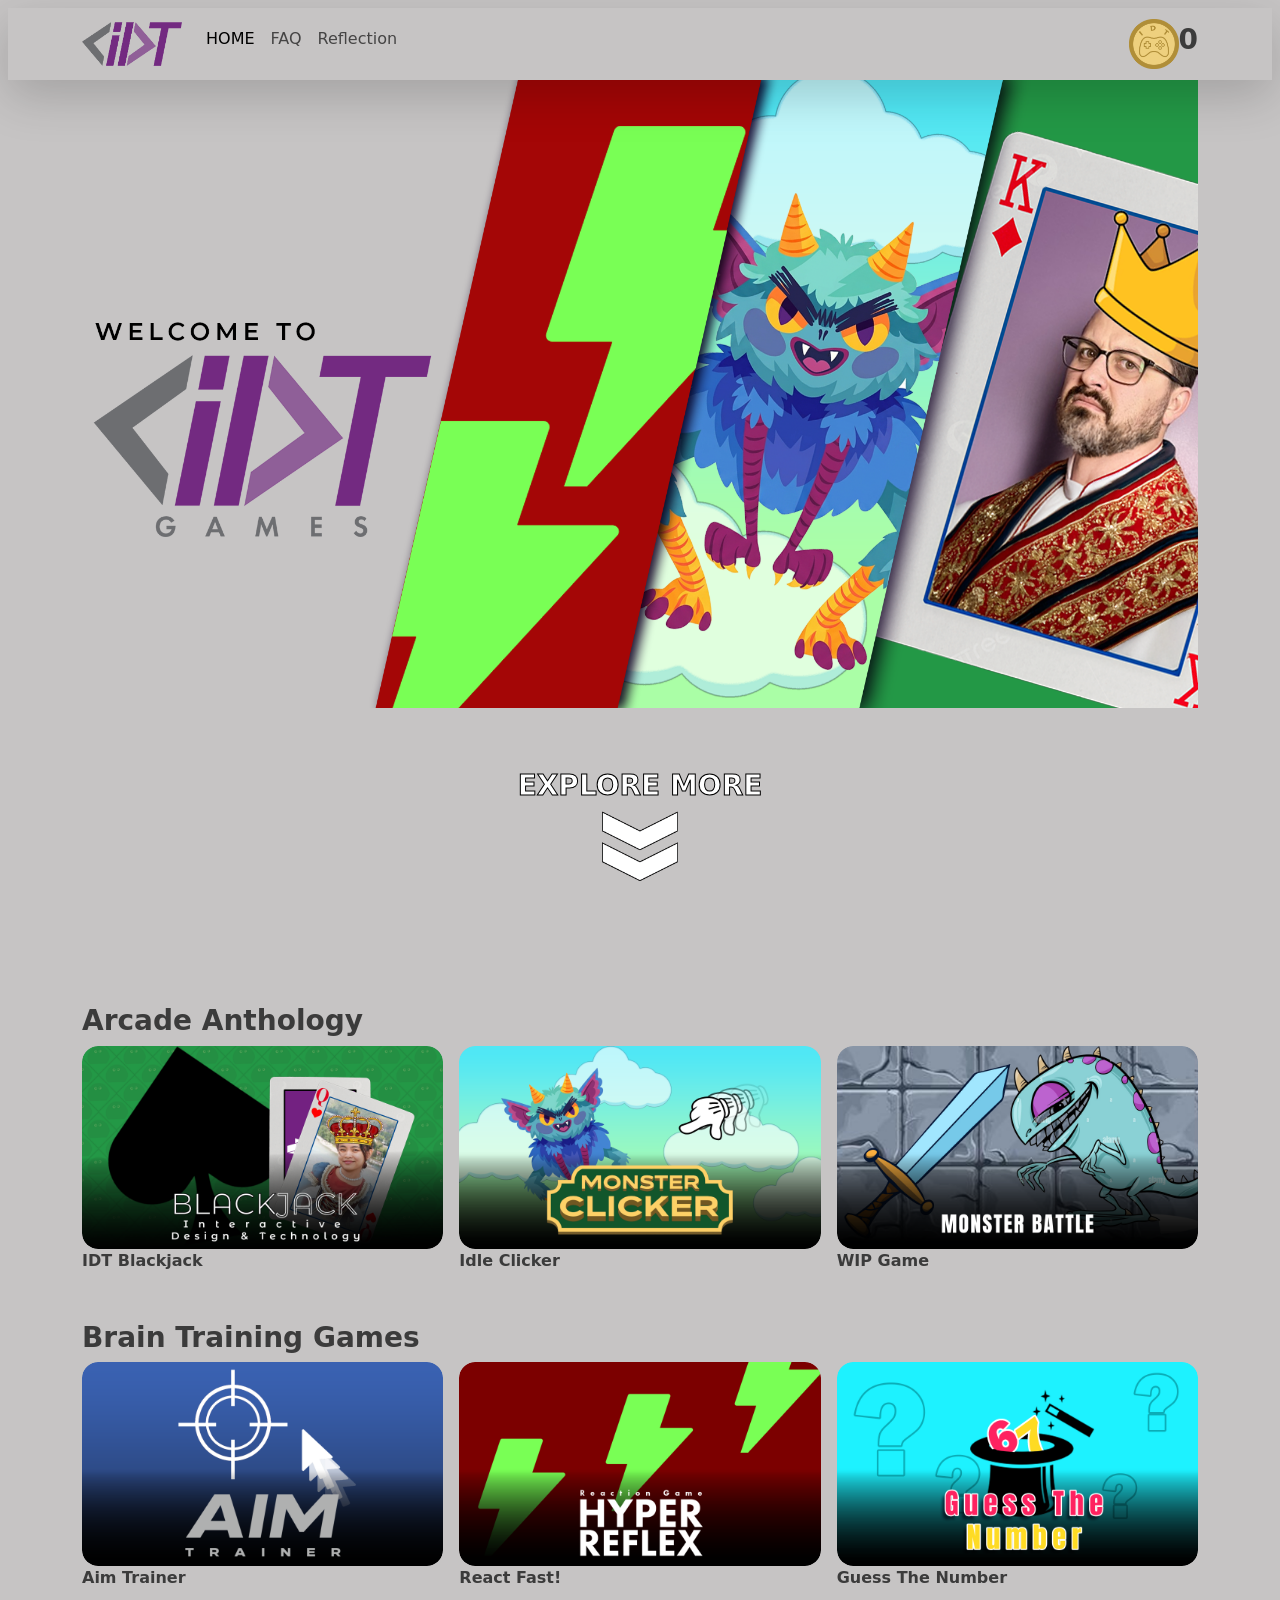
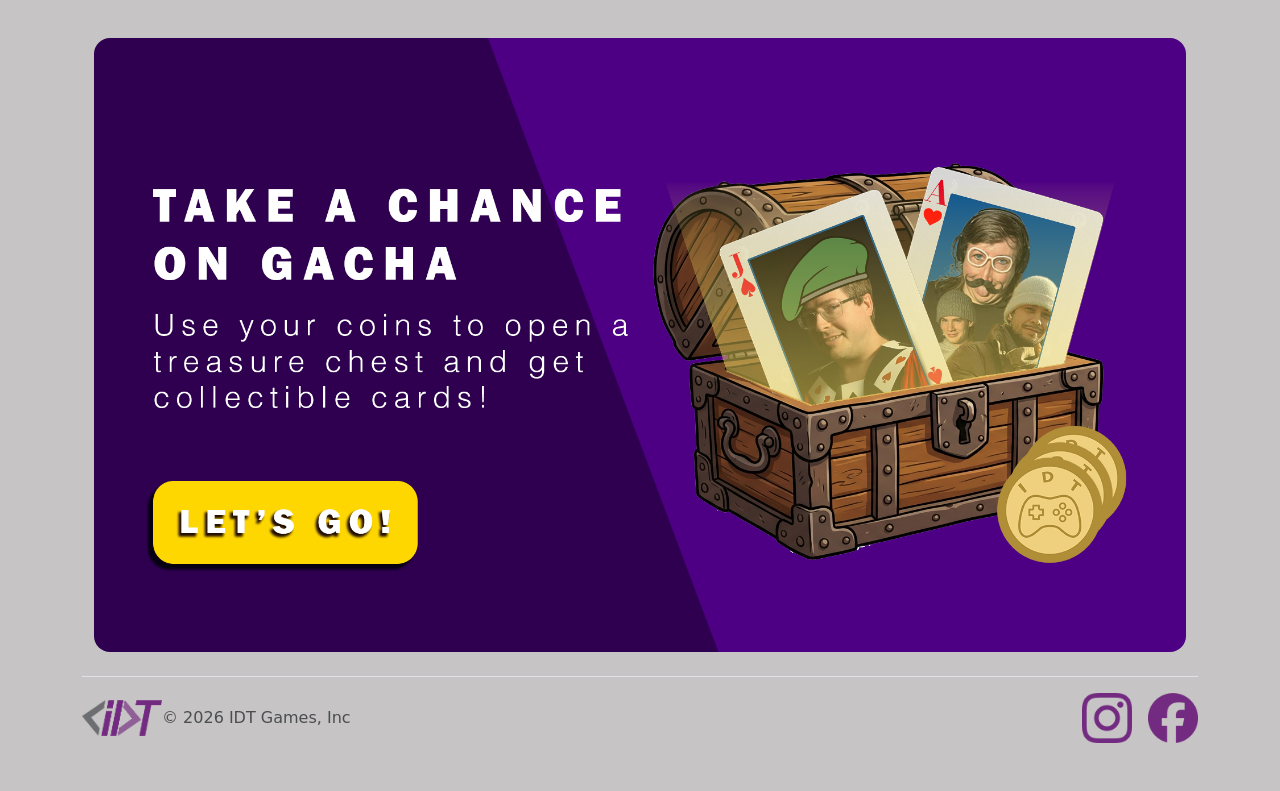
<file: index.html>
<!DOCTYPE html>
<html lang="en">
<head>
    <meta charset="UTF-8">
    <meta name="viewport" content="width=device-width, initial-scale=1.0">
    <title>HOME PAGE</title>
    <!-- Bootstrap 5.3.8 CSS -->
    <link href="https://cdn.jsdelivr.net/npm/bootstrap@5.3.8/dist/css/bootstrap.min.css" rel="stylesheet" integrity="sha384-sRIl4kxILFvY47J16cr9ZwB07vP4J8+LH7qKQnuqkuIAvNWLzeN8tE5YBujZqJLB" crossorigin="anonymous">
    <!-- Animate css -->
    <link rel="stylesheet" href="https://cdnjs.cloudflare.com/ajax/libs/animate.css/4.1.1/animate.min.css"/>
    <link rel="icon" type="image/x-icon" href="assets/logo/Secondary-White-Big.png">
    <link rel="stylesheet" href="styles.css">
</head>
<body class="p-2" data-bs-spy="scroll" data-bs-target="#navbarNav" data-bs-offset="50" style="background-color: #c6c4c4">

    <nav class="navbar navbar-expand-lg shadow-lg z-3 sticky-top" style="background-color: #c6c4c4; height: 72px">
        <div class="container">
            <a class="navbar-brand" href="#">
                <img src="assets/logo/Main_no-sub.png" style="width: 100px; height: auto">
            </a>
            <button class="navbar-toggler" type="button" data-bs-toggle="collapse" data-bs-target="#navbarNav" aria-controls="navbarNav" aria-expanded="false" aria-label="Toggle navigation">
                <span class="navbar-toggler-icon"></span>
            </button>
            <div class="collapse navbar-collapse" id="navbarNav">
                <ul class="navbar-nav w-100">
                    <li class="nav-item">
                        <a class="nav-link active" aria-current="page" href="#">
                            HOME
                        </a>
                    </li>
                    <li class="nav-item">
                        <a class="nav-link" href="pages/faq/index.html">FAQ</a>
                    </li>
                    <li class="nav-item">
                        <a class="nav-link" href="pages/reflection/reflection.html">Reflection</a>
                    </li>
                    <li class="nav-item ms-auto flex-row d-flex align-items-center">
                        <img src="assets/elements/coin.png" style="width: 50px;">
                        <h1 id="gold-count" style="color: #3b3b3b" class="fw-bold fs-3">999</h1>
                    </li>
                </ul>
            </div>
        </div>
    </nav>
    
    <!-- HERO SECTION -->
    <div class="position-relative w-100" style="height: calc(100vh - 72px);">
        <div class="container h-100 position-relative">
            <picture>
                <source srcset="assets/hero_page.png" media="(min-width: 768px)">
                <img src="assets/hero_page_mobile.png" style="height: auto; object-position: top;" class="d-block w-100 object-fit-fill">
            </picture>

            <button id="scroll-btn"
                style="top: 90%; width: 100px; height: auto"
                class="btn bg-transparent border-0 shadow-none position-absolute start-50 translate-middle d-flex justify-content-center align-items-center flex-column">
                    <h1 class="animate__animated animate__bounce animate__slow animate__infinite fs-3 fw-bold text-white" style="width: 500px; -webkit-text-stroke: 1px black; color: transparent;">
                        EXPLORE MORE
                    </h1>
                    <img src="assets/elements/drop_arrow_white_outline.png" style="width: 100%; height: auto" class="animate__animated animate__bounce animate__infinite animate__slow">
            </button>
        </div>
    </div>

    <!-- ITEM TILE SECTION -->
    <div class="py-5">

        <!-- Arcade Anthology Games -->
        <div id="arcade-anthology" class="container mt-5">
            <h1 class="fs-3 fw-bold" style="color: #3b3b3b">Arcade Anthology</h1>
        </div>

        <div class="container text-center">
            <div class="row gx-3 gy-4" style="color: #3b3b3b">
                <div class="col-6 col-md-4">
                    <div style="background-color: #92929200;">
                        <div class="zoom-container w-100 h-auto">
                            <a href="pages/blackjack/index.html" class="w-100 h-100">
                                <img src="assets/card thumbnails/blackjack_card.png" class="rounded-4 w-100 h-auto object-fit-contain">
                            </a>
                        </div>
                        <div class="fw-bold d-flex align-items-start">
                            IDT Blackjack
                        </div>
                    </div>
                </div>
                <div class="col-6 col-md-4">
                    <div style="background-color: #92929200;">
                        <div class="zoom-container w-100 h-auto">
                            <a href="pages/Clicker/index.html" class="w-100 h-100">
                                <img src="assets/card thumbnails/idle_clicker_card.png" class="rounded-4 w-100 h-auto object-fit-contain">
                            </a>
                        </div>
                        <div class="fw-bold d-flex align-items-start">
                            Idle Clicker
                        </div>
                    </div>
                </div>
                <div class="col">
                    <div style="background-color: #92929200;">
                        <div class="zoom-container w-100 h-auto">
                            <a onclick="alert('Work in progress')">
                                <img src="assets/card thumbnails/monster_card.png" class="rounded-4 w-100 h-auto object-fit-contain">
                            </a>
                        </div>
                        <div class="fw-bold d-flex align-items-start">
                            WIP Game
                        </div>
                    </div>
                </div>
            </div>
        </div>

        <!-- Reaction Games -->
        <div class="container mt-5">
            <h1 class="fs-3 fw-bold" style="color: #3b3b3b">Brain Training Games</h1>
        </div>

        <div class="container text-center">
            <div class="row gx-3 gy-4" style="color: #3b3b3b">
                <div class="col-6 col-md-4">
                    <div style="background-color: #92929200;">
                        <div class="zoom-container w-100 h-auto">
                            <a href="pages/aim/index.html" class="w-100 h-100">
                                <img src="assets/card thumbnails/aim_card.png" class="rounded-4 w-100 h-auto object-fit-contain">
                            </a>
                        </div>
                        <div class="fw-bold d-flex align-items-start">
                            Aim Trainer
                        </div>
                    </div>
                </div>
                <div class="col-6 col-md-4">
                    <div style="background-color: #92929200;">
                        <div class="zoom-container w-100 h-auto">
                            <a href="pages/reaction/index.html" class="w-100 h-100">
                                <img src="assets/card thumbnails/react_card.png" class="rounded-4 w-100 h-auto object-fit-contain">
                            </a>
                        </div>
                        <div class="fw-bold d-flex align-items-start">
                            React Fast!
                        </div>
                    </div>
                </div>
                <div class="col">
                    <div style="background-color: #92929200;">
                        <div class="zoom-container w-100 h-auto">
                            <a href="pages/guessing-game/guess.html">
                                <img src="assets/card thumbnails/guess_card.png" class="rounded-4 w-100 h-auto object-fit-contain">
                            </a>
                        </div>
                        <div class="fw-bold d-flex align-items-start">
                            Guess The Number
                        </div>
                    </div>
                </div>
            </div>
        </div>
    </div>

    <!-- GACHA SECTION -->
    <div class="container position-relative w-100">
        <div class="container h-100 position-relative">
            <a href="pages/gacha/gacha.html">
                <picture>
                    <source srcset="assets/gacha_page.png" media="(min-width: 768px)">
                    <img src="assets/gacha_page_mobile.png" class="rounded-4 d-block w-100 h-100 object-fit-contain">
                </picture>
            </a>
            <!-- <img src="assets/gacha_page.png" class="rounded-4 d-block w-100 h-100 object-fit-contain"> -->
        </div>
    </div>

    <!-- FOOTER -->
    <div class="container">
        <footer class="d-flex flex-wrap justify-content-between align-items-center py-3 my-4 border-top">
            <div class="col-md-4 d-flex align-items-center">
                <a href="#" class="mb-3 mb-md-0 text-body-secondary text-decoration-none 1h-1" aria-label="Bootstrap">
                    <img src="assets/logo/Main_no-sub.png" style="width: 80px; height: auto">
                </a>
                <span class="mb-3 mb-md-0 text-body-secondary">© 2026 IDT Games, Inc</span>
            </div>
            <ul class="nav col-md-4 justify-content-end list-unstyled d-flex">
                <li class="ms-3">
                    <a class="text-body-secondary" href="https://www.instagram.com/saskracing/" aria-label="Instagram">
                        <img src="assets/elements/instagram.png" style="width: 50px; height: auto">
                    </a>
                </li>
                <li class="ms-3">
                    <a class="text-body-secondary" href="https://www.facebook.com/profile.php?id=61572031372770" aria-label="Facebook">
                        <img src="assets/elements/facebook.png" style="width: 50px; height: auto">
                    </a>
                </li>
            </ul>
        </footer>
    </div>

    <!-- Bootstrap JS -->
    <script src="https://cdn.jsdelivr.net/npm/bootstrap@5.3.8/dist/js/bootstrap.bundle.min.js" integrity="sha384-FKyoEForCGlyvwx9Hj09JcYn3nv7wiPVlz7YYwJrWVcXK/BmnVDxM+D2scQbITxI" crossorigin="anonymous"></script>
    
    <script type="module" src="script.js"></script>
</body>
</html>
</file>
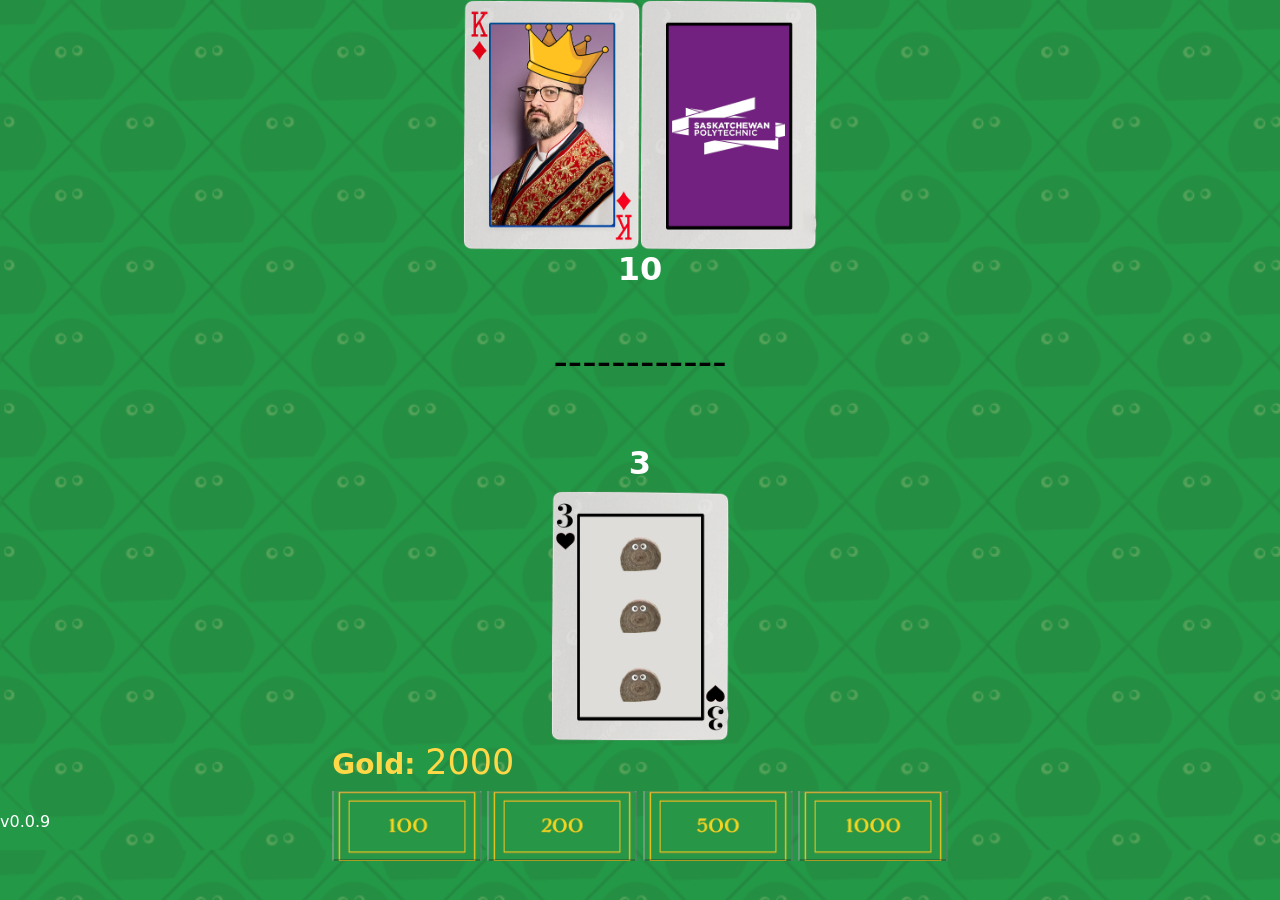
<file: pages/blackjack/index.html>
<!DOCTYPE html>
<html lang="en">
<head>
    <meta charset="UTF-8">
    <meta name="viewport" content="width=device-width, initial-scale=1.0">
    <title>Blackjack</title>
    <!-- Bootstrap 5.3.8 CSS -->
    <link href="https://cdn.jsdelivr.net/npm/bootstrap@5.3.8/dist/css/bootstrap.min.css" rel="stylesheet" integrity="sha384-sRIl4kxILFvY47J16cr9ZwB07vP4J8+LH7qKQnuqkuIAvNWLzeN8tE5YBujZqJLB" crossorigin="anonymous">
    <link rel="stylesheet" href="styles.css" type="text/css">
</head>
<body>
    <div class="center-container">
        
        <div class="top-right">
            <div id="dealer-card-container" class="bottom-container"></div>
            <h2 id="dealer-card-count" class="text-white fw-bold">0</h2>

            <h1 id="game-state">------------</h1>
            <button id="start-button" class="btn btn-warning fw-bold text-white">
                NEW GAME
            </button>

            <h2 id="player-card-count" class="text-white fw-bold">0</h2>
            <div id="player-card-container" class="bottom-container"></div>
        </div>
        <div class="bottom-left"></div>
        <div class="bottom-right">
            <div id="bet-group">
                <h3 style="color: #ffd848" class="fw-bold">Gold: <span id="gold-text" class="fw-normal">500</span></h3>
                <button id="bet1" class="bet-btn"></button>
                <button id="bet2" class="bet-btn"></button>
                <button id="bet3" class="bet-btn"></button>
                <button id="bet4" class="bet-btn"></button>
            </div>
            <div id="action-group" class="d-none">
                <button id="hit-btn" class="main-btn"></button>
                <button id="stand-btn" class="main-btn"></button>
            </div>
        </div>
    </div>
    <p>v0.0.9</p>

    <img src="assets/cards/back_card.png" id="customCursor">

    <!-- Bootstrap JS -->
    <script src="https://cdn.jsdelivr.net/npm/bootstrap@5.3.8/dist/js/bootstrap.bundle.min.js" integrity="sha384-FKyoEForCGlyvwx9Hj09JcYn3nv7wiPVlz7YYwJrWVcXK/BmnVDxM+D2scQbITxI" crossorigin="anonymous"></script>
    <script type="module" src="script.js"></script>
</body>
</html>
</file>
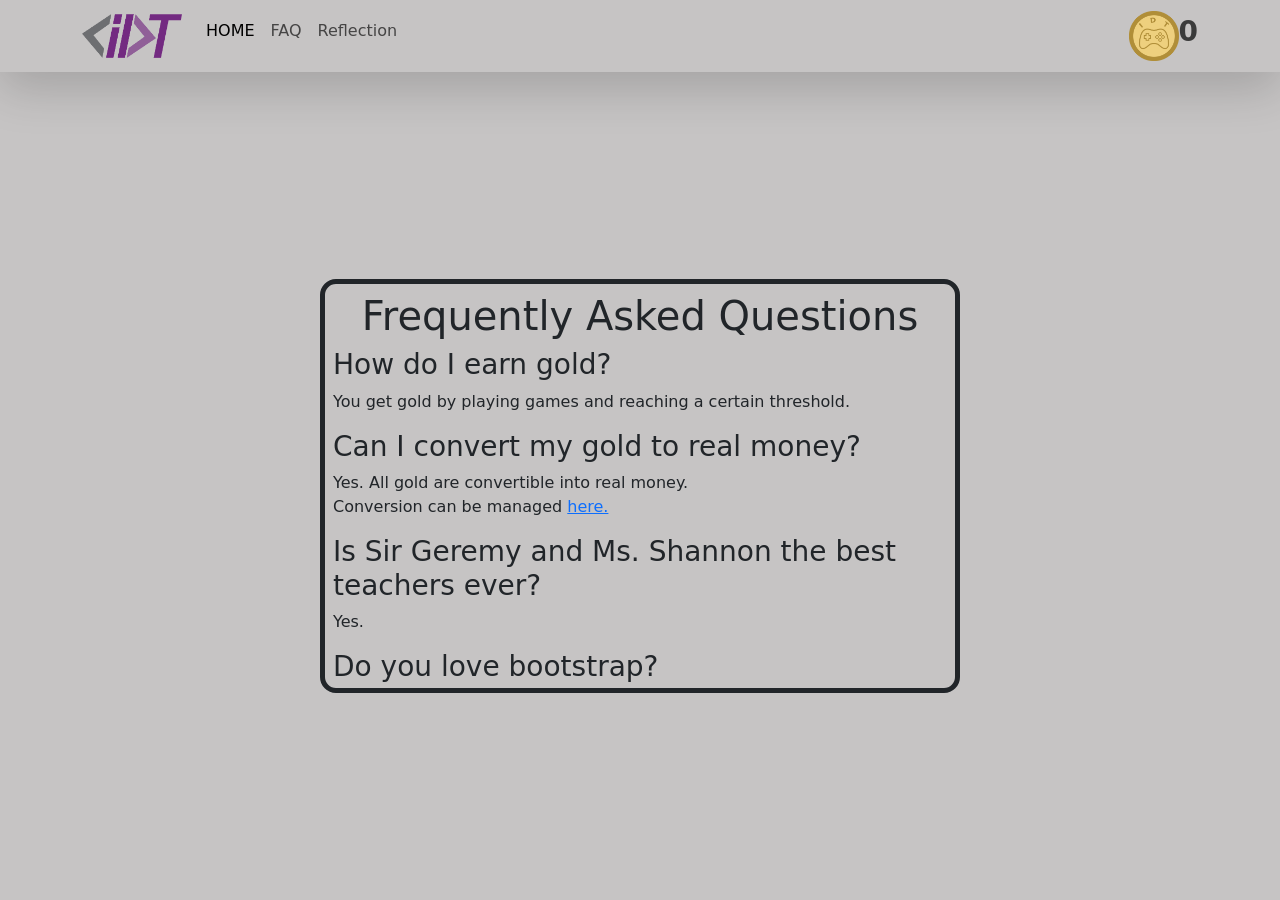
<file: pages/faq/index.html>
<!DOCTYPE html>
<html lang="en">
<head>
    <meta charset="UTF-8">
    <meta name="viewport" content="width=device-width, initial-scale=1.0">
    <title>FAQ</title>
    <!-- Bootstrap 5.3.8 CSS -->
    <link href="https://cdn.jsdelivr.net/npm/bootstrap@5.3.8/dist/css/bootstrap.min.css" rel="stylesheet" integrity="sha384-sRIl4kxILFvY47J16cr9ZwB07vP4J8+LH7qKQnuqkuIAvNWLzeN8tE5YBujZqJLB" crossorigin="anonymous">
</head>
<body style="background-color: #c6c4c4;">
    <div id="nav-placement"></div>

    <script type="module">
        import * as Main from '../../main.js';

        fetch('../../navbar.html')
        .then(res => res.text())
        .then(data => 
        {
            document.getElementById("nav-placement").innerHTML = data;   

            const goldElem = document.getElementById("gold-count");
            if(goldElem) // Check if gold element exists
            {
                goldElem.textContent = Main.getGold();
            }
        });
        
    </script>

    <div style="width: 100vw; height: calc(100vh - 72px)" class="d-flex justify-content-center align-items-center">
        <div class="overflow-auto border border-5 border-dark rounded-4 w-50 h-50 p-2">
            <div class="w-100 d-flex flex-column align-items-center">
                <h1>Frequently Asked Questions</h1>
            </div>
            <section>
                <h3>How do I earn gold?</h3>
                <p>You get gold by playing games and reaching a certain threshold.</p>
            </section>
            <section>
                <h3>Can I convert my gold to real money?</h3>
                <p>
                    Yes. All gold are convertible into real money.
                    <br>Conversion can be managed <a href="https://tinyurl.com/6wy2yr7n">here.</a> 
                </p>
            </section>
            <section>
                <h3>Is Sir Geremy and Ms. Shannon the best teachers ever?</h3>
                <p>
                    Yes.
                </p>
            </section>
            <section>
                <h3>Do you love bootstrap?</h3>
                <p>
                    Unironically, I love bootstrap now. I don't care if I need to use "style" for custom values. Tailwind is still better though.
                </p>
            </section>
        </div>
    </div>
</body>
</html>
</file>
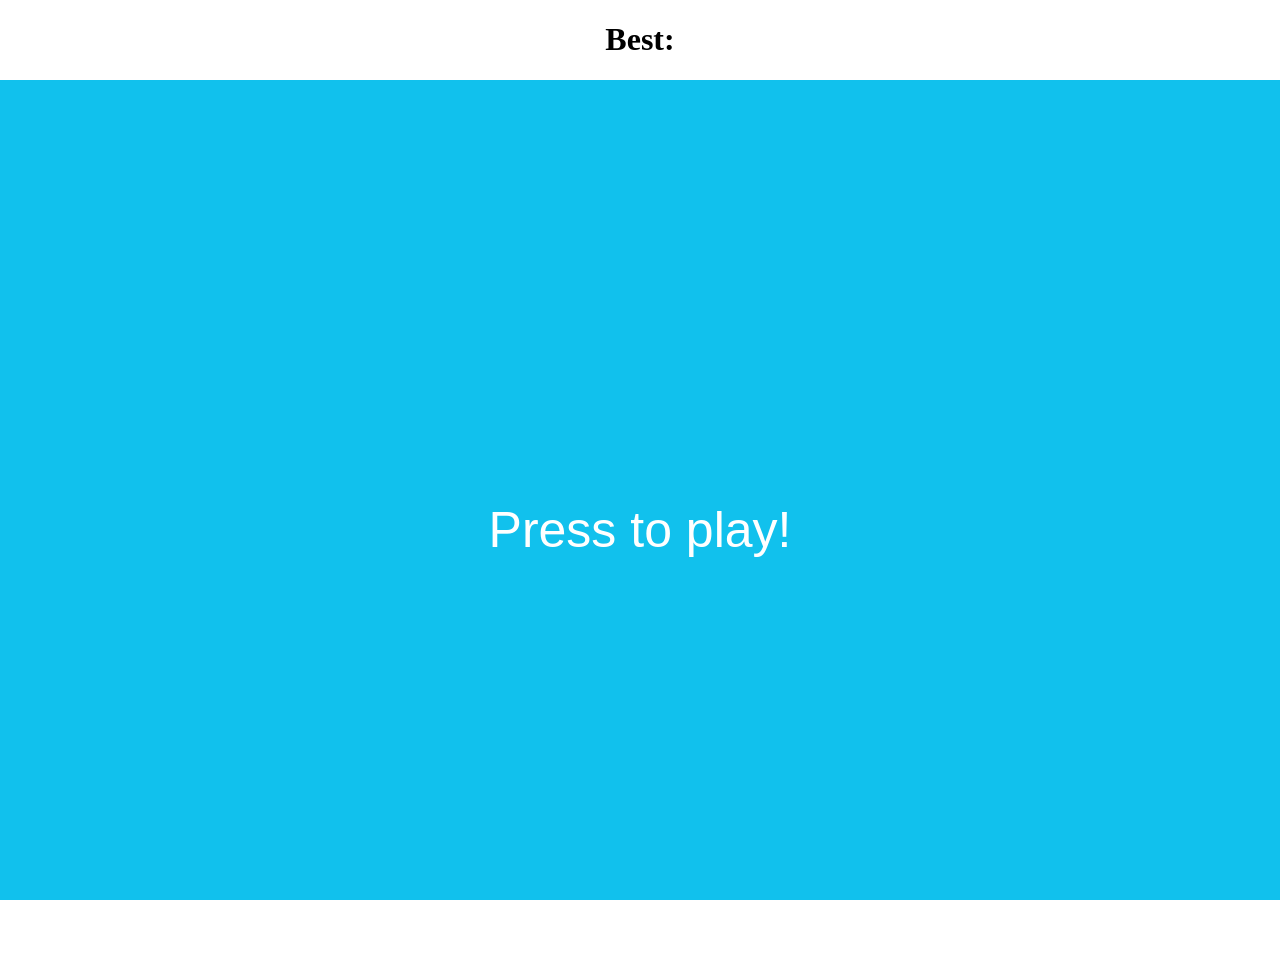
<file: pages/reaction/index.html>
<!DOCTYPE html>
<html lang="en">
<head>
    <meta charset="UTF-8">
    <meta name="viewport" content="width=device-width, initial-scale=1.0">
    <title>React Fast!</title>
    <link rel="stylesheet" href="styles.css">
</head>
<body>
    <h1 id="ranking">Best: </h1>
    <div class="fullscreen-container">
        <button id="fullscreen-button">
            Press to play!
        </button>
    </div>
    <script type="module" src="scripts.js"></script>
</body>
</html>
</file>
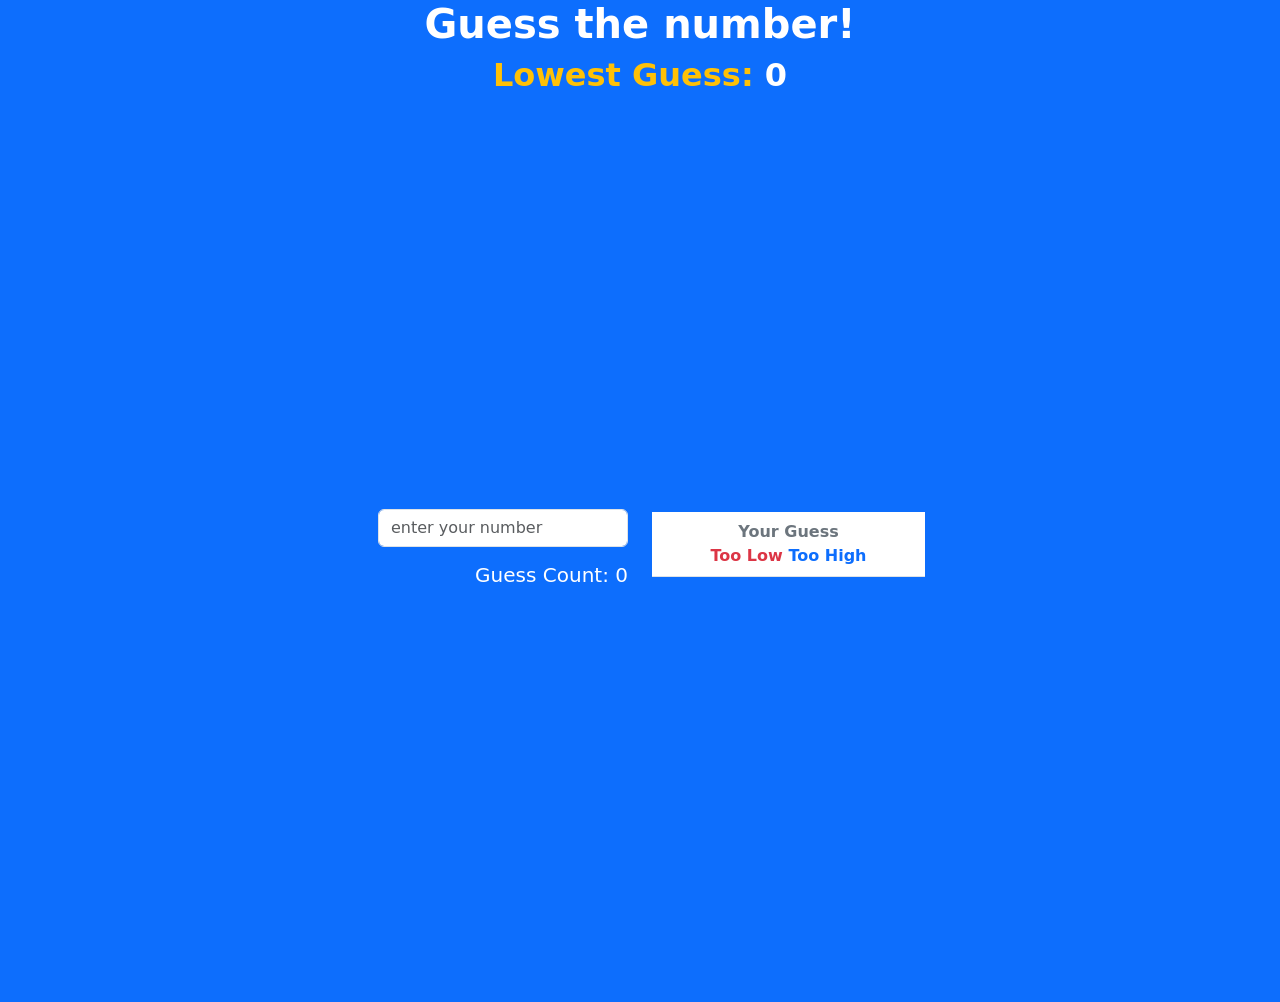
<file: pages/guess.html>
<!DOCTYPE html>
<html lang="en">
<head>
    <meta charset="UTF-8">
    <meta name="viewport" content="width=device-width, initial-scale=1.0">
    <title>Guess!</title>
    <!-- Bootstrap 5.3.8 CSS -->
    <link href="https://cdn.jsdelivr.net/npm/bootstrap@5.3.8/dist/css/bootstrap.min.css" rel="stylesheet" integrity="sha384-sRIl4kxILFvY47J16cr9ZwB07vP4J8+LH7qKQnuqkuIAvNWLzeN8tE5YBujZqJLB" crossorigin="anonymous">
</head>
<body class="bg-primary">

    <div class="w-100 d-flex align-items-center text-white flex-column">
        <h1 class="fw-bold fs-1">Guess the number!</h1>
        <h2 class="fw-bold fs-2"><span class="text-warning">Lowest Guess: </span><span id="highscore">0</span></h2>
    </div>
    <!-- Fullscreen size container -->
    <div style="height: 100vh" class="d-flex w-100 flex-column align-items-center justify-content-center">
        <div class="container">
            <div style="height: 100vh;" class="row">
                <!-- COLUMN 1 -->
                <div class="position-relative col h-100">
                    <div class="h-100 d-flex flex-column align-items-end justify-content-center gap-3">
                        <div style="width: 250px" class="input-group">   
                            <input id="guess-input" type="text" class="form-control" placeholder="enter your number" aria-label="Username" aria-describedby="basic-addon1">
                        </div>
                        <h2 id="guess-count" class="d-flex text-white fs-5">Guess Count: 0</h2>
                        <button id="restart-btn" class="btn btn-warning d-none">RESTART</button>
                    </div>
                </div>
                <!-- COLUMN 2 -->
                <div class="position-relative col h-100">
                    <div style="width: 100%;" class="h-100 d-flex flex-column justify-content-center align-items-start">
                        <table class="table w-50 text-center">
                            <thead>
                                <tr>
                                    <th scope="col"><span class="text-secondary">Your Guess</span><br><span class="text-danger">Too Low</span> <span class="text-primary">Too High</span></th>
                                </tr>
                            </thead>
                            <tbody id="guess-row">
                            </tbody>
                        </table>
                    </div>
                </div>
            </div>
        </div>
        <!-- <h1 class="text-white fw-bold">Guess the number!</h1>
        <div style="width: 250px" class="input-group">   
            <input id="guess-input" type="text" class="form-control" placeholder="enter your number" aria-label="Username" aria-describedby="basic-addon1">
        </div>
        <h2 id="guess-count" class="text-white">Guess: 0</h2>
        <h2 id="guess-alert" class="text-white"></h2>
        <button id="restart-btn" class="btn btn-warning d-none">RESTART</button> -->
    </div>

    <!-- Bootstrap JS -->
    <script src="https://cdn.jsdelivr.net/npm/bootstrap@5.3.8/dist/js/bootstrap.bundle.min.js" integrity="sha384-FKyoEForCGlyvwx9Hj09JcYn3nv7wiPVlz7YYwJrWVcXK/BmnVDxM+D2scQbITxI" crossorigin="anonymous"></script>
    <script src="../script.js"></script>
</body>
</html>
</file>
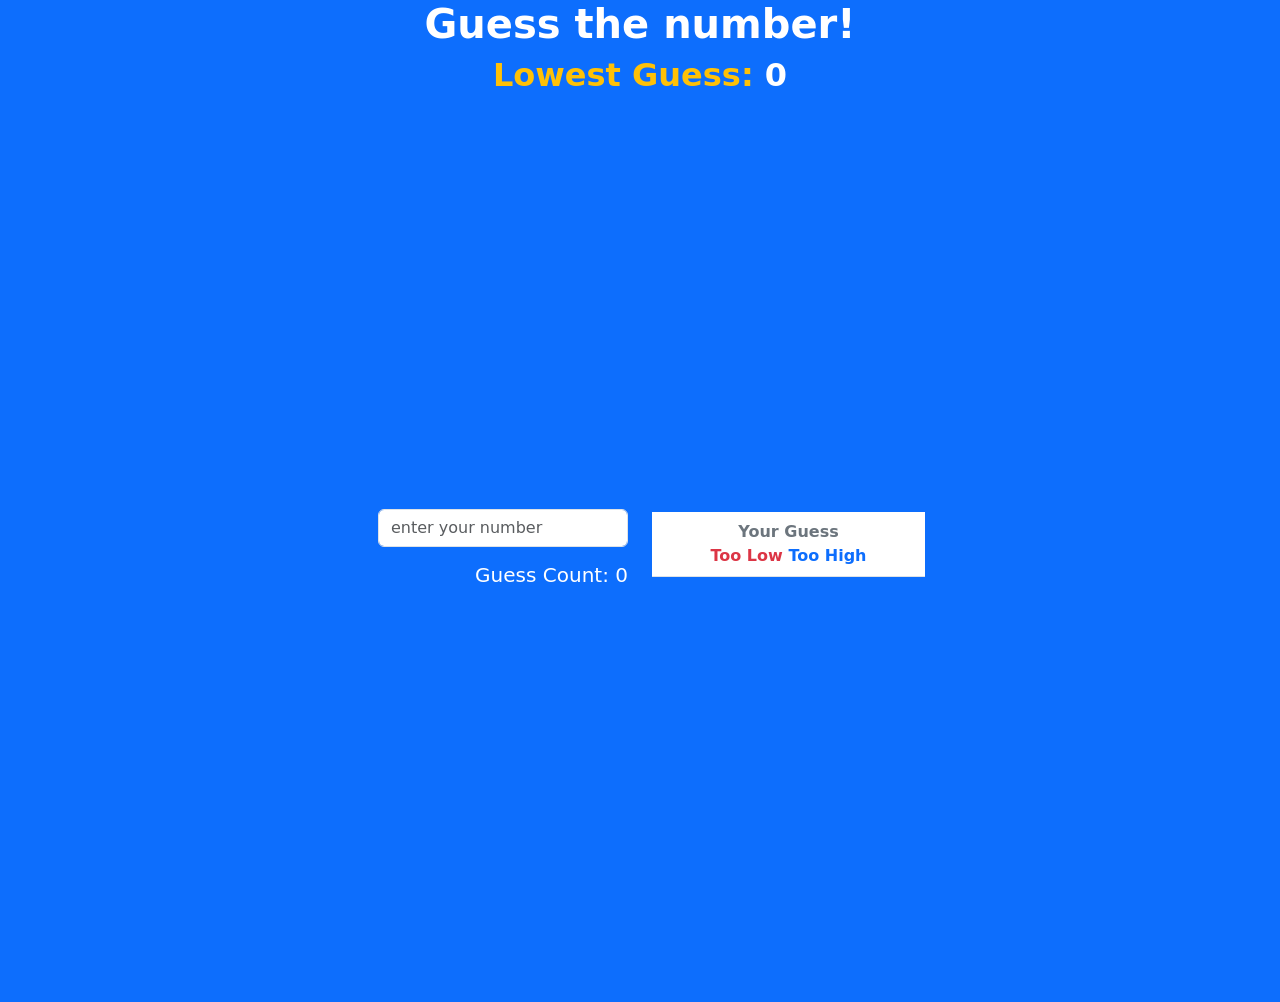
<file: pages/guessing-game/guess.html>
<!DOCTYPE html>
<html lang="en">
<head>
    <meta charset="UTF-8">
    <meta name="viewport" content="width=device-width, initial-scale=1.0">
    <title>Guess!</title>
    <!-- Bootstrap 5.3.8 CSS -->
    <link href="https://cdn.jsdelivr.net/npm/bootstrap@5.3.8/dist/css/bootstrap.min.css" rel="stylesheet" integrity="sha384-sRIl4kxILFvY47J16cr9ZwB07vP4J8+LH7qKQnuqkuIAvNWLzeN8tE5YBujZqJLB" crossorigin="anonymous">
</head>
<body class="bg-primary">

    <div class="w-100 d-flex align-items-center text-white flex-column">
        <h1 class="fw-bold fs-1">Guess the number!</h1>
        <h2 class="fw-bold fs-2"><span class="text-warning">Lowest Guess: </span><span id="highscore">0</span></h2>
    </div>
    <!-- Fullscreen size container -->
    <div style="height: 100vh" class="d-flex w-100 flex-column align-items-center justify-content-center">
        <div class="container">
            <div style="height: 100vh;" class="row">
                <!-- COLUMN 1 -->
                <div class="position-relative col h-100">
                    <div class="h-100 d-flex flex-column align-items-end justify-content-center gap-3">
                        <div style="width: 250px" class="input-group">   
                            <input id="guess-input" type="text" class="form-control" placeholder="enter your number" aria-label="Username" aria-describedby="basic-addon1">
                        </div>
                        <h2 id="guess-count" class="d-flex text-white fs-5">Guess Count: 0</h2>
                        <button id="restart-btn" class="btn btn-warning d-none">RESTART</button>
                    </div>
                </div>
                <!-- COLUMN 2 -->
                <div class="position-relative col h-100">
                    <div style="width: 100%;" class="h-100 d-flex flex-column justify-content-center align-items-start">
                        <table class="table w-50 text-center">
                            <thead>
                                <tr>
                                    <th scope="col"><span class="text-secondary">Your Guess</span><br><span class="text-danger">Too Low</span> <span class="text-primary">Too High</span></th>
                                </tr>
                            </thead>
                            <tbody id="guess-row">
                            </tbody>
                        </table>
                    </div>
                </div>
            </div>
        </div>
    </div>

    <!-- Bootstrap JS -->
    <script src="https://cdn.jsdelivr.net/npm/bootstrap@5.3.8/dist/js/bootstrap.bundle.min.js" integrity="sha384-FKyoEForCGlyvwx9Hj09JcYn3nv7wiPVlz7YYwJrWVcXK/BmnVDxM+D2scQbITxI" crossorigin="anonymous"></script>
    <script type="module" src="script.js"></script>
</body>
</html>
</file>
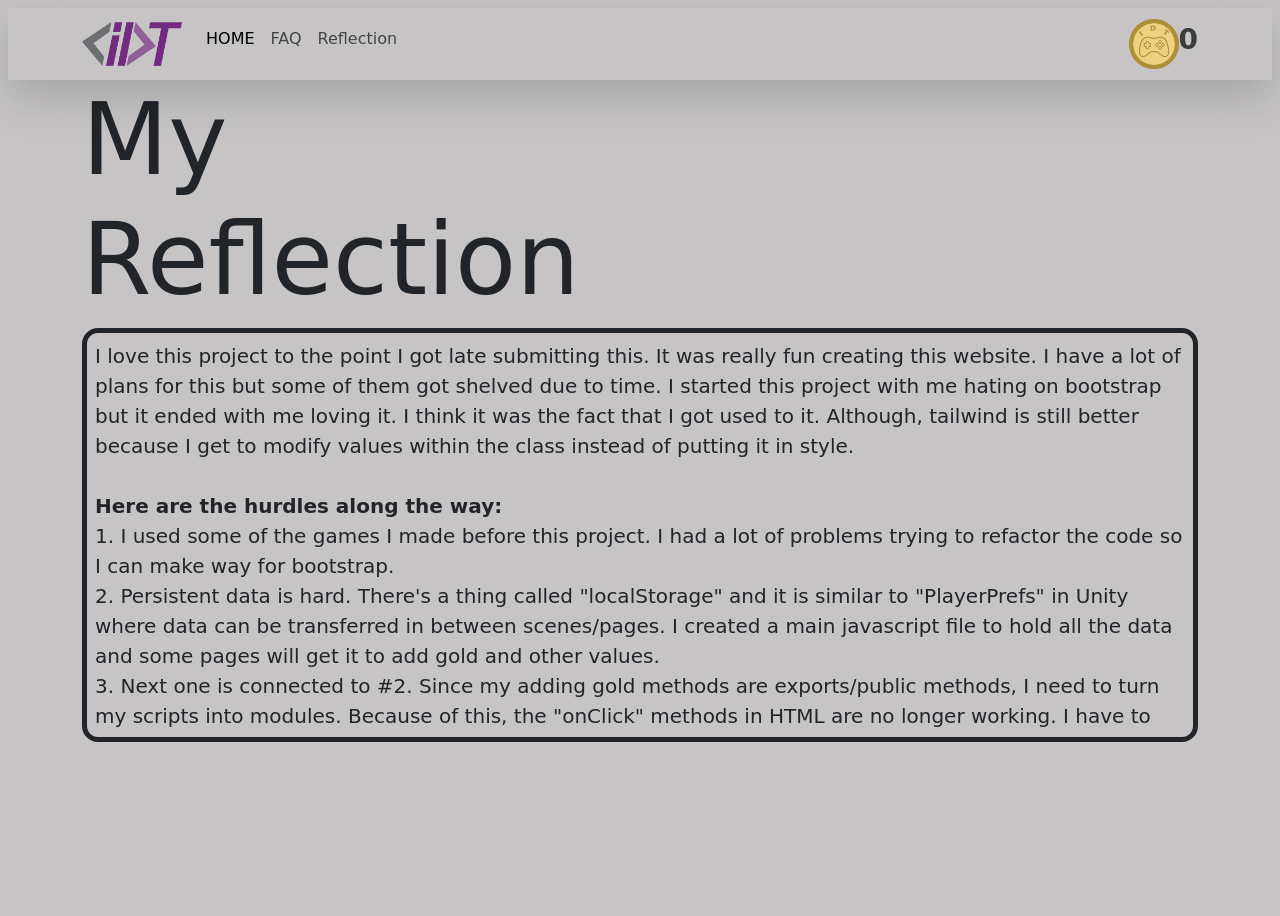
<file: pages/reflection/reflection.html>
<!DOCTYPE html>
<html lang="en">
<head>
    <meta charset="UTF-8">
    <meta name="viewport" content="width=device-width, initial-scale=1.0">
    <title>My Reflection</title>
    <!-- Animate css -->
    <link rel="stylesheet" href="https://cdnjs.cloudflare.com/ajax/libs/animate.css/4.1.1/animate.min.css"/>
    <!-- Bootstrap 5.3.8 CSS -->
    <link href="https://cdn.jsdelivr.net/npm/bootstrap@5.3.8/dist/css/bootstrap.min.css" rel="stylesheet" integrity="sha384-sRIl4kxILFvY47J16cr9ZwB07vP4J8+LH7qKQnuqkuIAvNWLzeN8tE5YBujZqJLB" crossorigin="anonymous">
</head>
<body class="p-2" style="background-color: #c6c4c4">
    <div id="nav-placement"></div>

    <section>
        <div class="position-relative w-100" style="height: calc(100vh - 72px);">
            <div class="container h-100 position-relative">
                <h1 style="font-size: 100px;"
                    class="animate__animated animate__backInDown">
                    My<br>Reflection
                </h1>

                <div class="overflow-auto border border-5 border-dark rounded-4 w-100 h-50 p-2">
                    <p id="reflection-text" style="font-size: 20px">
                    </p>
                </div>
            </div>
        </div>
    </section>
    <script type="module">
        import * as Main from '../../main.js';
        fetch('../../navbar.html')
        .then(res => res.text())
        .then(data => 
        {
            document.getElementById("nav-placement").innerHTML = data;     

            const goldElem = document.getElementById("gold-count");
            if(goldElem) // Check if gold element exists
            {
                goldElem.textContent = Main.getGold();
            } 
        });

        fetch('../../reflection.txt')
            .then(res => res.text())
            .then(data => 
                {
                    document.getElementById("reflection-text").innerHTML = data;
                }
            )
    </script>
    <!-- Bootstrap JS -->
    <script src="https://cdn.jsdelivr.net/npm/bootstrap@5.3.8/dist/js/bootstrap.bundle.min.js" integrity="sha384-FKyoEForCGlyvwx9Hj09JcYn3nv7wiPVlz7YYwJrWVcXK/BmnVDxM+D2scQbITxI" crossorigin="anonymous"></script>
</body>
</html>
</file>
<file: styles.css>
.carousel-control-prev span.carousel-control-prev-icon,
.carousel-control-next span.carousel-control-next-icon
{
    color: red;
}

/* For the item panels zoom effect when hovered */
.zoom-container
{
    overflow: hidden;
    border-radius: 1rem;
}
.zoom-container img
{

    transition: transform 0.3s ease;
}
.zoom-container:hover img
{
    transform: scale(1.1);
}

/* GACHA */
#card-section div img
{
    transition: transform 0.3s ease;
}
#cards div:hover img
{
    transform: scale(1.1);
    cursor: pointer;
}
.chest-sprite
{
    width: 230px; height: 237px;
    background-image: url('assets/treasure_chest_sprite.png');
    background-repeat: no-repeat;

    transform: scale(1.5);
}
.chest-sprite-anim
{
    animation: chestAnim .5s steps(5) forwards;
}
@keyframes chestAnim
{
    0% { background-position-x: 0px;}
    100% { background-position-x: 100%;}
}
.flash-anim
{
    animation: flashAnim 1s ease-in forwards;
}
@keyframes flashAnim
{
    from{opacity: 0;}
    to{opacity: 1;}
}
</file>
<file: pages/blackjack/styles.css>
body
{
    background: url('assets/background.png');
    background-size: cover;
    /* background-color: #248550; */
    color: white;
}

.center-container
{
    display: grid;
    height: 90vh;

    /* Left column small, right column large */
    /* grid-template-columns: 1fr 8fr; */

    /* Top row big, bottom row short bar */
    /* grid-template-rows: 1fr 90px; */
}
/* Top Left */
.top-left 
{
    /* display: flex;
    flex-flow: column;

    align-items: center;
    justify-content: center;*/
    gap: 20px; 
}

/* Top Right (big area) */
.top-right 
{
    
    display: flex;
    flex-flow: column;
    align-items: center;
    justify-content: center;
}

/* Bottom Left */
.bottom-left 
{
    background: #9a9a9a;
    opacity: 0;
}

/* Bottom Right (dark footer) */
.bottom-right 
{
    display: flex;
    flex-flow: row;
    align-items: center;
    justify-content: center;
    gap: 30px;
}
.center-container h1
{
    font-size: 55px;
}

#game-state
{
    font-size: 40px;
}

#start-button
{
    /* position: absolute; */
    width: auto; height: 80px;
    font-size: 20px;
    align-items: center; justify-content: center;
}
#start-button.selected
{
    /* background: gold; */
    color: black;
    /* border-color: gold; */
    transform: scale(1.1);
}

@media (max-width: 640px)
{
    .bottom-container .bet-btn
    {
        width: 130px; height: 60px;
    }
}

@media (max-width: 688px)
{

}

.bet-btn
{
    background-repeat: no-repeat;
    background-position: center;
    background-size: cover;
}
#bet1{ background-image: url("assets/100_BUTTON.png");}
#bet2{ background-image: url("assets/200_BUTTON.png");}
#bet3{ background-image: url("assets/500_BUTTON.png");}
#bet4{ background-image: url("assets/1000_BUTTON.png");}

.bet-btn.selected
{
    /* background: #74fc6a;
    color: black;
    border-color: #74fc6a; */
    border-color: #f0ff17;
    transform: scale(1.1);
}

#dealer-card-count
{
    margin-bottom: 50px;
}

#player-card-count
{
    margin-top: 50px;
}

#gold-text
{
    font-size: 35px;
    color: #ffd848;
}

.top-left button
{
    font-size: 30px;
}
.bottom-right .main-btn
{
    width: 150px; height: 70px;
}

.bet-btn
{
    width: 150px; height: 70px;
}

.player-card
{
    width: auto; height: 250px;
    animation: playerCardSpawnAnimation 0.3s ease forwards;
}

@keyframes playerCardSpawnAnimation
{
    0%
    {
        transform: scale(1.5);
        opacity: 0;
    }
    100%
    {
        transform: scale(1);
        opacity: 1;
    }
}

#customCursor
{
    position: fixed;
    pointer-events: none;
    z-index: 10000;
    width: 190px; height: auto;
    transform: translate(-100%, -80%);
    display: none;
}

#hit-btn
{
    background-image: url("assets/HIT_BUTTON.png");
    background-repeat: no-repeat;
    background-position: center;
    background-size: cover;
}
#stand-btn
{
    background-image: url("assets/STAND_BUTTON.png");
    background-repeat: no-repeat;
    background-position: center;
    background-size: cover;
}
</file>
<file: pages/reaction/styles.css>
html, body
{
    height: 100%;
    margin: 0; padding: 0;
    overflow: hidden;
}

.fullscreen-container
{
    height: 100vh; width: 100vw;
    display: flex;
    justify-content: center;
    align-items: center;
}

#fullscreen-button
{
    height: 100%; width: 100%;
    border: none;
    color: white;
    background-color: #11c1ed;
    padding: 15px 32px;
    text-align: center;
    text-decoration: none;
    display: inline-block;
    font-size: 50px;
    box-sizing: border-box;
}
#ranking
{
    text-align: center;
}
</file>
